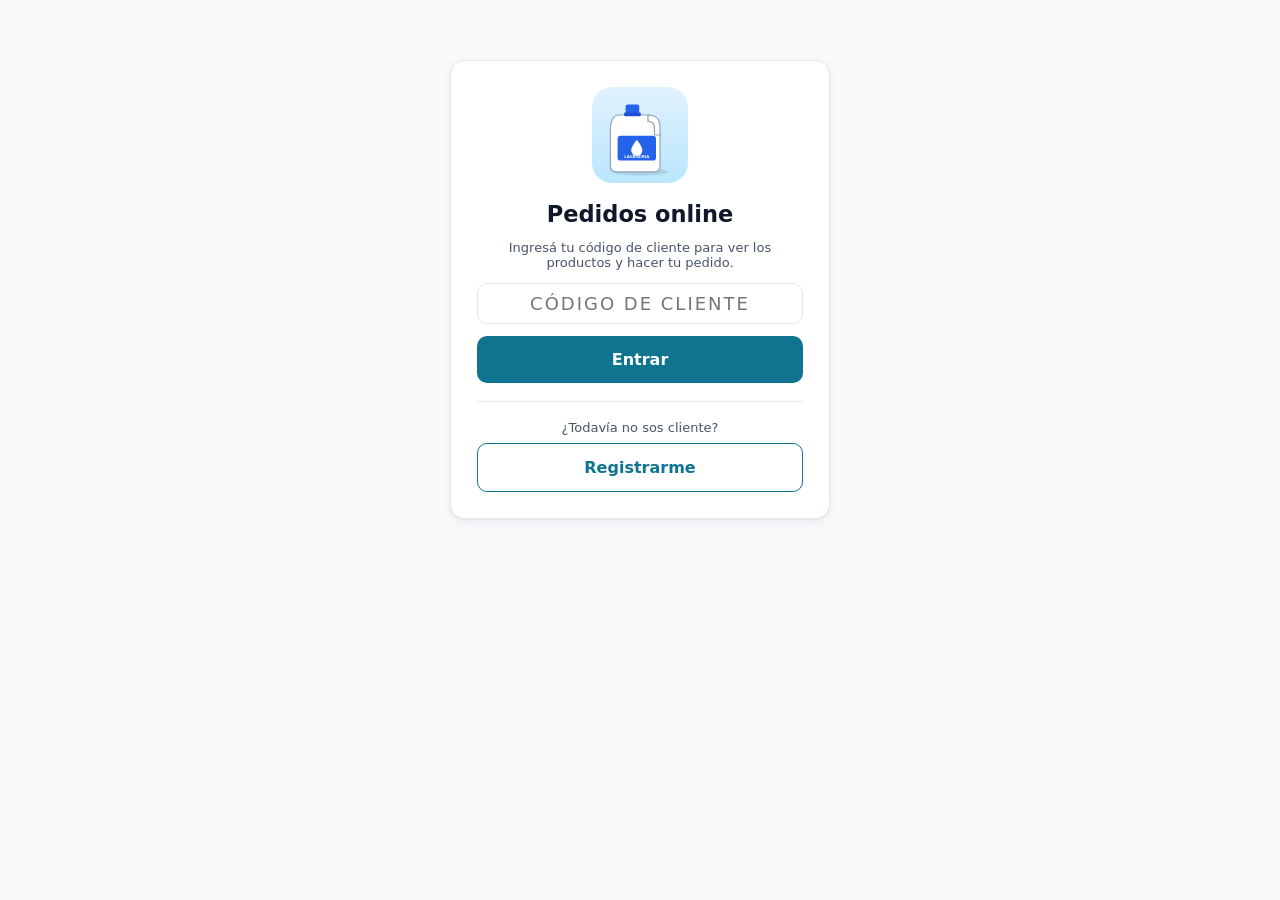
<file: index.html>
<!DOCTYPE html>
<html lang="es">
<head>
<meta charset="utf-8">
<meta name="viewport" content="width=device-width,initial-scale=1,viewport-fit=cover">
<meta name="theme-color" content="#0e7490">
<title>Hacé tu pedido</title>
<link rel="stylesheet" href="estilos.css">
<style>
  header{background:var(--pri);color:#fff;padding:14px 16px 0;position:sticky;top:0;z-index:20}
  header .top{display:flex;justify-content:space-between;align-items:center;gap:10px}
  header h1{font-size:18px;margin:0}
  header .cli{font-size:13px;opacity:.85}
  header .salir{background:rgba(255,255,255,.15);border:0;color:#fff;border-radius:8px;padding:6px 10px;font-size:12px;cursor:pointer}
  .tabs{display:flex;gap:4px;margin-top:10px}
  .tabs button{flex:1;background:none;border:0;color:#cffafe;padding:10px;font-weight:600;border-bottom:3px solid transparent;cursor:pointer}
  .tabs button.on{color:#fff;border-bottom-color:var(--acc)}
  main{max-width:1000px;margin:0 auto;padding:14px 14px 120px}
  .buscar{display:flex;gap:8px;margin-bottom:10px}
  .cats{display:flex;gap:6px;overflow-x:auto;padding-bottom:6px;margin-bottom:10px}
  .cats button{border:1.5px solid var(--borde);background:#fff;border-radius:999px;padding:6px 12px;white-space:nowrap;cursor:pointer;font-size:13px}
  .cats button.on{background:var(--pri);color:#fff;border-color:var(--pri)}
  .grid{display:grid;grid-template-columns:repeat(auto-fill,minmax(165px,1fr));gap:12px}
  .prod{display:flex;flex-direction:column;overflow:hidden}
  .prod img{width:100%;aspect-ratio:1;object-fit:cover;display:block;background:#f1f5f9}
  .prod .info{padding:10px;display:flex;flex-direction:column;gap:4px;flex:1}
  .prod h3{font-size:15px;margin:0}
  .prod .uni{font-size:12px;color:var(--tx2)}
  .prod .precio{font-size:18px;font-weight:800;color:var(--pri-2)}
  .prod .badges{display:flex;gap:4px;flex-wrap:wrap;min-height:22px}
  .prod .acc{margin-top:auto;padding-top:6px}
  .prod .stepper{width:100%}.prod .stepper input{flex:1}
  .prod.en-carrito{outline:2.5px solid var(--pri)}
  .barra{position:fixed;left:0;right:0;bottom:0;padding:12px 14px calc(12px + env(safe-area-inset-bottom));background:#fff;border-top:1px solid var(--borde);box-shadow:0 -6px 20px rgba(0,0,0,.08);z-index:30}
  .barra .btn{max-width:600px;margin:0 auto;display:flex;justify-content:space-between}
  .linea{display:flex;gap:10px;align-items:center;padding:10px 0;border-bottom:1px solid var(--borde)}
  .linea img{width:52px;height:52px;border-radius:10px}
  .linea .n{flex:1;min-width:0}
  .linea .n b{display:block;font-size:14px}
  .total{display:flex;justify-content:space-between;font-size:20px;font-weight:800;margin:14px 0}
  .ped{padding:14px;margin-bottom:10px}
  .ped .cab{display:flex;justify-content:space-between;align-items:center;gap:8px;cursor:pointer}
  .ped table{margin-top:10px}
  .login{max-width:380px;margin:60px auto;padding:26px;text-align:center}
  .login img{width:96px;border-radius:20px;margin-bottom:10px}
  .ok-pedido{text-align:center;padding:10px}
  .ok-pedido .check{width:70px;height:70px;border-radius:50%;background:#dcfce7;color:var(--ok);font-size:40px;display:flex;align-items:center;justify-content:center;margin:0 auto 10px}
  .vacio{text-align:center;color:var(--tx2);padding:40px 10px}
  .datos{max-width:620px;margin:0 auto}
  .datos .grid2{display:grid;grid-template-columns:1fr 1fr;gap:0 12px}
  @media(max-width:520px){.datos .grid2{grid-template-columns:1fr}}
  .datos h4{margin:18px 0 8px;color:var(--pri-2)}
  .aviso{background:#fff7ed;border:1px solid #fed7aa;color:#9a3412;border-radius:12px;padding:12px 14px;margin-bottom:14px;font-size:14px}
  .req::after{content:' *';color:var(--mal)}
  .err-campo{border-color:var(--mal)!important}
  .reg{max-width:620px;margin:20px auto;padding:20px}
</style>
</head>
<body>

<!-- LOGIN -->
<section id="vLogin" class="oculto">
  <div class="login card">
    <img src="img/lavandina.svg" alt="">
    <h2 id="lEmpresa" style="margin:4px 0 6px">Pedidos online</h2>
    <p class="muted">Ingresá tu código de cliente para ver los productos y hacer tu pedido.</p>
    <div class="campo"><input id="codigo" placeholder="Código de cliente" autocomplete="off" style="text-transform:uppercase;text-align:center;font-size:18px;letter-spacing:2px"></div>
    <button class="btn grande" id="bEntrar">Entrar</button>
    <p class="muted" id="lErr" style="color:var(--mal)"></p>
    <hr style="border:0;border-top:1px solid var(--borde);margin:18px 0">
    <p class="muted" style="margin:0 0 8px">¿Todavía no sos cliente?</p>
    <button class="btn sec grande" id="bRegistro">Registrarme</button>
  </div>
</section>

<!-- REGISTRO / PENDIENTE -->
<section id="vRegistro" class="oculto"><div class="reg card" id="regCont"></div></section>

<!-- APP -->
<section id="vApp" class="oculto">
  <header>
    <div class="top">
      <div><h1 id="hEmpresa"></h1><div class="cli" id="hCliente"></div></div>
      <button class="salir" id="bSalir">Salir</button>
    </div>
    <div class="tabs"><button data-tab="cat" class="on">Productos</button><button data-tab="ped">Mis pedidos</button><button data-tab="dat">Mis datos</button></div>
  </header>
  <main>
    <div id="tCat">
      <div class="buscar"><input id="q" placeholder="Buscar producto…" type="search"></div>
      <div class="cats" id="cats"></div>
      <div class="grid" id="grid"></div>
    </div>
    <div id="tPed" class="oculto"><div id="listaPed"></div></div>
    <div id="tDat" class="oculto"><div class="datos card" style="padding:18px" id="misDatos"></div></div>
  </main>
  <div class="barra oculto" id="barra"><button class="btn grande" id="bVerCarrito"><span id="bCant"></span><span id="bTot"></span></button></div>
</section>

<div id="vCarga" class="cargando"><div class="spin"></div>Cargando…</div>
<div id="modal"></div>

<script src="config.js"></script>
<script src="comun.js"></script>
<script>
const S = { codigo:'', data:null, carrito:{}, cat:'Todos', q:'' };
const $ = id => document.getElementById(id);
const LS_COD = 'pl_codigo', LS_CAR = 'pl_carrito';

function ver(v){ ['vLogin','vApp','vCarga','vRegistro'].forEach(x => $(x).classList.toggle('oculto', x!==v)); }

async function entrar(cod){
  ver('vCarga');
  try{
    S.data = await api('catalogo', { codigo: cod });
    S.codigo = cod.toUpperCase(); localStorage.setItem(LS_COD, S.codigo);
    try{ S.carrito = JSON.parse(localStorage.getItem(LS_CAR+'_'+S.codigo)) || {}; }catch(e){ S.carrito = {}; }
    const ids = new Set(S.data.productos.map(p=>p.id)); Object.keys(S.carrito).forEach(k=>{ if(!ids.has(k)) delete S.carrito[k]; });
    $('hEmpresa').textContent = S.data.empresa; $('hCliente').textContent = S.data.cliente.nombre;
    document.title = S.data.empresa + ' · Pedidos';
    ver('vApp'); pintarCats(); pintarGrid(); pintarBarra();
    if(!S.data.cliente.datosCompletos) setTimeout(()=>{ irTab('dat'); U.toast('Completá tus datos para poder hacer pedidos'); },300);
  }catch(e){
    if(/^PENDIENTE/.test(e.message)){ S.codigo=cod.toUpperCase(); localStorage.setItem(LS_COD,S.codigo); return pantallaPendiente(); }
    localStorage.removeItem(LS_COD); ver('vLogin'); $('lErr').textContent = e.message; $('codigo').value = cod;
  }
}

function pintarCats(){
  const cats = ['Todos', ...new Set(S.data.productos.map(p=>p.categoria).filter(Boolean))];
  $('cats').innerHTML = cats.map(c=>`<button class="${c===S.cat?'on':''}" data-c="${U.esc(c)}">${U.esc(c)}</button>`).join('');
}

function pintarGrid(){
  const m = S.data.moneda; const q = S.q.trim().toLowerCase();
  const lista = S.data.productos.filter(p => (S.cat==='Todos'||p.categoria===S.cat) && (!q || (p.nombre+' '+(p.descripcion||'')).toLowerCase().includes(q)));
  if(!lista.length){ $('grid').innerHTML = '<div class="vacio">No hay productos con ese filtro.</div>'; return; }
  $('grid').innerHTML = lista.map(p => {
    const cant = S.carrito[p.id]||0;
    const u = U.precioCatalogo(p, Math.max(cant,1));
    const lista = p.precioLista > u.precio ? `<span class="tachado">${U.dinero(p.precioLista,m)}</span>` : '';
    const badges = p.ofertas.map(o=>`<span class="chip oferta" title="${U.esc(o.titulo)}">🔥 ${U.esc(U.textoOferta(o,m))}</span>`).join('')
      + (p.disponibilidad==='sin' ? '<span class="chip sin">Sin stock · consultar</span>' : p.disponibilidad==='poco' ? '<span class="chip poco">Últimas unidades</span>' : '');
    return `<div class="prod card ${cant?'en-carrito':''}">
      <img src="${U.esc(U.img(p.imagen))}" alt="${U.esc(p.nombre)}" loading="lazy">
      <div class="info">
        <h3>${U.esc(p.nombre)}</h3><div class="uni">${U.esc(p.unidad||'')}</div>
        <div>${lista} <span class="precio">${U.dinero(u.precio,m)}</span></div>
        <div class="badges">${badges}</div>
        <div class="acc">${cant
          ? `<div class="stepper"><button data-menos="${p.id}">−</button><input inputmode="numeric" data-cant="${p.id}" value="${cant}"><button data-mas="${p.id}">+</button></div>`
          : `<button class="btn" style="width:100%" data-mas="${p.id}">Agregar</button>`}</div>
      </div></div>`;
  }).join('');
}

function totalCarrito(){
  let t=0, n=0; const lineas=[];
  S.data.productos.forEach(p=>{ const c=S.carrito[p.id]; if(c>0){ const u=U.precioCatalogo(p,c); t+=u.precio*c; n+=c; lineas.push({p,c,u}); } });
  return {t:U.r2(t), n, lineas};
}

function setCant(id, c){
  c = Math.max(0, Math.min(9999, parseInt(c)||0));
  if(c) S.carrito[id]=c; else delete S.carrito[id];
  localStorage.setItem(LS_CAR+'_'+S.codigo, JSON.stringify(S.carrito));
  pintarBarra();
}

function pintarBarra(){
  const {t,n} = totalCarrito();
  $('barra').classList.toggle('oculto', !n || $('tCat').classList.contains('oculto'));
  $('bCant').textContent = `Ver pedido (${n} ${n===1?'artículo':'artículos'})`;
  $('bTot').textContent = U.dinero(t, S.data.moneda);
}

function abrirCarrito(){
  const m=S.data.moneda; const {t,lineas}=totalCarrito();
  $('modal').innerHTML = `<div class="modal-fondo" data-cerrar="1"><div class="modal">
    <div class="fila" style="justify-content:space-between"><h3 style="flex:0 1 auto">Tu pedido</h3><button class="btn gris peq" style="flex:0 0 auto" data-cerrar="1">Cerrar</button></div>
    ${lineas.map(({p,c,u})=>`<div class="linea"><img src="${U.esc(U.img(p.imagen))}" alt="">
      <div class="n"><b>${U.esc(p.nombre)}</b><span class="muted">${U.dinero(u.precio,m)} × ${c}${u.oferta?' · 🔥 oferta':''}</span></div>
      <div class="stepper" style="flex:0 0 auto"><button data-menos="${p.id}">−</button><input inputmode="numeric" data-cant="${p.id}" value="${c}"><button data-mas="${p.id}">+</button></div></div>`).join('')}
    <div class="total"><span>Total</span><span>${U.dinero(t,m)}</span></div>
    <div class="campo"><label>Notas para el pedido (opcional)</label><textarea id="notas" rows="2" placeholder="Horario de entrega, aclaraciones…"></textarea></div>
    <button class="btn grande" id="bEnviar">Enviar pedido</button>
    <p class="muted" style="text-align:center">Los precios se confirman al recibir el pedido.</p>
  </div></div>`;
  const notas = localStorage.getItem('pl_notas'); if(notas) $('notas').value = notas;
  $('notas').oninput = e => localStorage.setItem('pl_notas', e.target.value);
  $('bEnviar').onclick = enviar;
}

async function enviar(){
  if(!S.data.cliente.datosCompletos){ $('modal').innerHTML=''; irTab('dat'); return U.toast('Antes de enviar, completá tus datos de facturación','error'); }
  const b=$('bEnviar'); b.disabled=true; b.textContent='Enviando…';
  try{
    const lineas = Object.entries(S.carrito).map(([id,cantidad])=>({id,cantidad}));
    const r = await api('crearPedido', { codigo:S.codigo, lineas, notas:$('notas').value });
    S.carrito={}; localStorage.removeItem(LS_CAR+'_'+S.codigo); localStorage.removeItem('pl_notas');
    pintarBarra(); pintarGrid();
    const m=S.data.moneda;
    const txt = `Hola! Te envié el pedido ${r.id} (${S.data.cliente.nombre}) por ${U.dinero(r.total,m)}:\n` + r.lineas.map(l=>`• ${l.cantidad} × ${l.nombre}`).join('\n');
    $('modal').innerHTML = `<div class="modal-fondo"><div class="modal ok-pedido">
      <div class="check">✓</div><h3>¡Pedido enviado!</h3>
      <p>Número de pedido <b>${r.id}</b><br>Total <b>${U.dinero(r.total,m)}</b></p>
      <p class="muted">Te avisamos cuando esté confirmado. Podés seguirlo en “Mis pedidos”.</p>
      ${S.data.whatsapp?`<a class="btn wa grande" style="margin-bottom:8px" target="_blank" href="${U.wa(S.data.whatsapp, txt)}">Avisar por WhatsApp</a>`:''}
      <button class="btn sec grande" data-cerrar="1">Listo</button></div></div>`;
  }catch(e){ U.toast(e.message,'error'); b.disabled=false; b.textContent='Enviar pedido'; }
}

async function pintarPedidos(){
  $('listaPed').innerHTML = '<div class="cargando"><div class="spin"></div></div>';
  try{
    const ps = await api('misPedidos', {codigo:S.codigo}); const m=S.data.moneda; S.pedidos = ps;
    if(!ps.length){ $('listaPed').innerHTML = '<div class="vacio">Todavía no hiciste pedidos.</div>'; return; }
    $('listaPed').innerHTML = ps.map((p,i)=>`<div class="ped card">
      <div class="cab" data-tog="${i}"><div><b>${U.esc(p.ID)}</b><div class="muted">${U.fecha(p.Fecha,true)}</div></div>
      <div style="text-align:right"><span class="chip ${U.esc(p.Estado)}">${U.esc(p.Estado)}</span><div style="font-weight:800;margin-top:4px">${U.dinero(p.Total,m)}</div></div></div>
      <div class="oculto" id="det${i}"><table>${p.Detalle.map(l=>`<tr><td>${l.cantidad} × ${U.esc(l.nombre)}</td><td class="num">${U.dinero(l.subtotal,m)}</td></tr>`).join('')}</table>
      ${p['Notas cliente']?`<p class="muted">Notas: ${U.esc(p['Notas cliente'])}</p>`:''}
      <button class="btn sec peq" style="margin-top:8px" data-repetir="${i}">Repetir este pedido</button></div></div>`).join('');
  }catch(e){ $('listaPed').innerHTML = `<div class="vacio">${U.esc(e.message)}</div>`; }
}

/* ---------- datos del cliente ---------- */
const ETQ = {'Razón social':'Razón social / Nombre y apellido','CUIT/DNI':'CUIT o DNI','Condición IVA':'Condición frente al IVA','Dirección fiscal':'Domicilio fiscal (calle y número)',
  'Localidad':'Localidad','Provincia':'Provincia','CP':'Código postal','Contacto':'Persona de contacto','Teléfono':'Teléfono / WhatsApp','Email':'Email (para enviarte la factura)','Dirección':'Dirección de entrega (si es distinta)'};
function campo(k, v){
  const req = U.OBLIGATORIOS.includes(k) ? 'req' : '';
  if(k==='Condición IVA') return `<div class="campo"><label class="${req}">${ETQ[k]}</label><select data-k="${k}"><option value="">Elegí…</option>${U.CONDICIONES_IVA.map(c=>`<option ${c===v?'selected':''}>${c}</option>`).join('')}</select></div>`;
  const tipo = k==='Email'?'email':(k==='CUIT/DNI'||k==='Teléfono'||k==='CP')?'tel':'text';
  const ph = {'CUIT/DNI':'Sin guiones','Teléfono':'Ej: 381 555 1234','Provincia':'Tucumán'}[k]||'';
  return `<div class="campo"><label class="${req}">${ETQ[k]}</label><input type="${tipo}" data-k="${k}" value="${U.esc(v||'')}" placeholder="${ph}"></div>`;
}
function formDatos(d){
  d = d || {};
  return `<h4 style="margin-top:0">Datos de facturación</h4>
    ${campo('Razón social',d['Razón social'])}
    <div class="grid2">${campo('CUIT/DNI',d['CUIT/DNI'])}${campo('Condición IVA',d['Condición IVA'])}</div>
    ${campo('Dirección fiscal',d['Dirección fiscal'])}
    <div class="grid2">${campo('Localidad',d['Localidad'])}${campo('Provincia',d['Provincia']||'Tucumán')}</div>
    <div class="grid2">${campo('CP',d['CP'])}<div></div></div>
    <h4>Contacto y entrega</h4>
    <div class="grid2">${campo('Contacto',d['Contacto'])}${campo('Teléfono',d['Teléfono'])}</div>
    ${campo('Email',d['Email'])}
    ${campo('Dirección',d['Dirección'])}
    <p class="muted"><span style="color:var(--mal)">*</span> obligatorios</p>`;
}
function leerForm(cont){
  const d={}; let ok=true; cont.querySelectorAll('[data-k]').forEach(el=>{ d[el.dataset.k]=el.value.trim(); el.classList.remove('err-campo'); });
  U.OBLIGATORIOS.forEach(k=>{ if(!d[k]){ ok=false; cont.querySelector(`[data-k="${k}"]`).classList.add('err-campo'); } });
  if(!ok){ U.toast('Completá los campos marcados','error'); return null; }
  if(!U.docValido(d['CUIT/DNI'])){ cont.querySelector('[data-k="CUIT/DNI"]').classList.add('err-campo'); U.toast('El CUIT/DNI no es válido','error'); return null; }
  if(d.Email && !/^[^@\s]+@[^@\s]+\.[^@\s]+$/.test(d.Email)){ cont.querySelector('[data-k="Email"]').classList.add('err-campo'); U.toast('El email no es válido','error'); return null; }
  return d;
}
async function pintarMisDatos(){
  const c=$('misDatos'); c.innerHTML='<div class="cargando"><div class="spin"></div></div>';
  try{
    const r = await api('misDatos',{codigo:S.codigo});
    c.innerHTML = (r.completos?'':'<div class="aviso">📋 Para poder hacer pedidos y facturarte, completá tus datos.</div>')
      + formDatos(r.datos) + `<button class="btn grande" id="bGuardarDatos">Guardar mis datos</button>
      <p class="muted" style="text-align:center">Tu código de cliente: <b>${U.esc(r.codigo)}</b></p>`;
    $('bGuardarDatos').onclick = async()=>{
      const d=leerForm(c); if(!d) return; const b=$('bGuardarDatos'); b.disabled=true; b.textContent='Guardando…';
      try{ const r2=await api('guardarMisDatos',{codigo:S.codigo,datos:d}); U.toast('¡Datos guardados!');
        if(S.data){ S.data.cliente.datosCompletos=r2.completos; if(r2.completos) irTab('cat'); } }catch(e){ U.toast(e.message,'error'); }
      b.disabled=false; b.textContent='Guardar mis datos';
    };
  }catch(e){ c.innerHTML=`<div class="vacio">${U.esc(e.message)}</div>`; }
}
function irTab(t){ document.querySelectorAll('.tabs button').forEach(b=>b.classList.toggle('on',b.dataset.tab===t));
  $('tCat').classList.toggle('oculto',t!=='cat'); $('tPed').classList.toggle('oculto',t!=='ped'); $('tDat').classList.toggle('oculto',t!=='dat');
  $('barra').classList.toggle('oculto', t!=='cat' || !totalCarrito().n);
  if(t==='ped') pintarPedidos(); if(t==='dat') pintarMisDatos(); window.scrollTo(0,0); }
function pantallaRegistro(){
  ver('vRegistro');
  $('regCont').innerHTML = `<h2 style="margin-top:0">Alta de cliente</h2><p class="muted">Completá tus datos. Cuando aprobemos tu alta vas a poder hacer pedidos desde esta app.</p>
    ${formDatos({})}<button class="btn grande" id="bRegistrar">Enviar mis datos</button>
    <button class="btn gris grande" style="margin-top:8px" id="bVolver">Ya tengo código</button>`;
  $('bVolver').onclick = ()=> ver('vLogin');
  $('bRegistrar').onclick = async()=>{
    const d=leerForm($('regCont')); if(!d) return; const b=$('bRegistrar'); b.disabled=true; b.textContent='Enviando…';
    try{ const r=await api('registrarCliente',{datos:d}); S.codigo=r.codigo; localStorage.setItem(LS_COD,r.codigo); pantallaPendiente(true); }
    catch(e){ U.toast(e.message,'error'); b.disabled=false; b.textContent='Enviar mis datos'; }
  };
}
async function pantallaPendiente(recien){
  ver('vRegistro'); let wa='';
  try{ const i=await api('info'); if(i.whatsapp) wa=U.wa(i.whatsapp,`Hola! Me registré como cliente en la app de pedidos. Mi código es ${S.codigo}.`); }catch(e){}
  $('regCont').innerHTML = `<div class="ok-pedido"><div class="check">${recien?'✓':'⏳'}</div>
    <h3>${recien?'¡Recibimos tus datos!':'Tu alta está pendiente'}</h3>
    <p>Tu código de cliente es<br><b style="font-size:26px;letter-spacing:3px">${U.esc(S.codigo)}</b></p>
    <p class="muted">Guardalo. Cuando aprobemos tu alta, entrás con este código y ya podés hacer pedidos.</p>
    ${wa?`<a class="btn wa grande" style="margin-bottom:8px" target="_blank" href="${wa}">Avisar por WhatsApp</a>`:''}
    <button class="btn grande" id="bReintentar" style="margin-bottom:8px">Ya me aprobaron, entrar</button>
    <button class="btn gris grande" id="bEditarPend">Revisar mis datos</button></div>`;
  $('bReintentar').onclick = ()=> entrar(S.codigo);
  $('bEditarPend').onclick = async()=>{
    $('regCont').innerHTML='<div id="misDatos"></div><button class="btn gris grande" style="margin-top:8px" id="bVolverPend">Volver</button>';
    $('bVolverPend').onclick=()=>pantallaPendiente(); pintarMisDatos();
  };
}

/* ---------- eventos ---------- */
document.addEventListener('click', e=>{
  const t=e.target.closest('[data-mas],[data-menos],[data-c],[data-tab],[data-cerrar],[data-tog],[data-repetir]'); if(!t) return;
  if(t.dataset.mas){ setCant(t.dataset.mas,(S.carrito[t.dataset.mas]||0)+1); refrescar(); }
  else if(t.dataset.menos){ setCant(t.dataset.menos,(S.carrito[t.dataset.menos]||0)-1); refrescar(); }
  else if(t.dataset.c){ S.cat=t.dataset.c; pintarCats(); pintarGrid(); }
  else if(t.dataset.tab){ irTab(t.dataset.tab); }
  else if(t.dataset.cerrar && e.target===t){ $('modal').innerHTML=''; pintarGrid(); }
  else if(t.dataset.tog){ $('det'+t.dataset.tog).classList.toggle('oculto'); }
  else if(t.dataset.repetir){ const p=S.pedidos[t.dataset.repetir]; const ids=new Set(S.data.productos.map(x=>x.id));
    p.Detalle.forEach(l=>{ if(ids.has(l.id)) S.carrito[l.id]=(S.carrito[l.id]||0)+l.cantidad; }); setCant('_',0);
    irTab('cat'); pintarGrid(); U.toast('Productos agregados al pedido'); }
});
document.addEventListener('change', e=>{ if(e.target.dataset.cant){ setCant(e.target.dataset.cant, e.target.value); refrescar(); } });
function refrescar(){ if($('modal').innerHTML){ if(totalCarrito().n) abrirCarrito(); else $('modal').innerHTML=''; } pintarGrid(); }
$('q').oninput = e => { S.q=e.target.value; pintarGrid(); };
$('bVerCarrito').onclick = abrirCarrito;
$('bRegistro').onclick = pantallaRegistro;
$('bEntrar').onclick = () => { const c=$('codigo').value.trim(); if(c) entrar(c); };
$('codigo').onkeydown = e => { if(e.key==='Enter') $('bEntrar').click(); };
$('bSalir').onclick = () => { localStorage.removeItem(LS_COD); location.href = location.pathname + (DEMO && new URLSearchParams(location.search).get('demo')?'?demo=1':''); };

/* ---------- inicio ---------- */
(async()=>{
  const p = new URLSearchParams(location.search);
  const cod = p.get('c') || localStorage.getItem(LS_COD);
  if(p.get('registro')==='1' && !p.get('c')) pantallaRegistro();
  else if(cod) entrar(cod);
  else { ver('vLogin'); try{ const i=await api('info'); $('lEmpresa').textContent=i.empresa; }catch(e){} }
})();
</script>
</body>
</html>
</file>
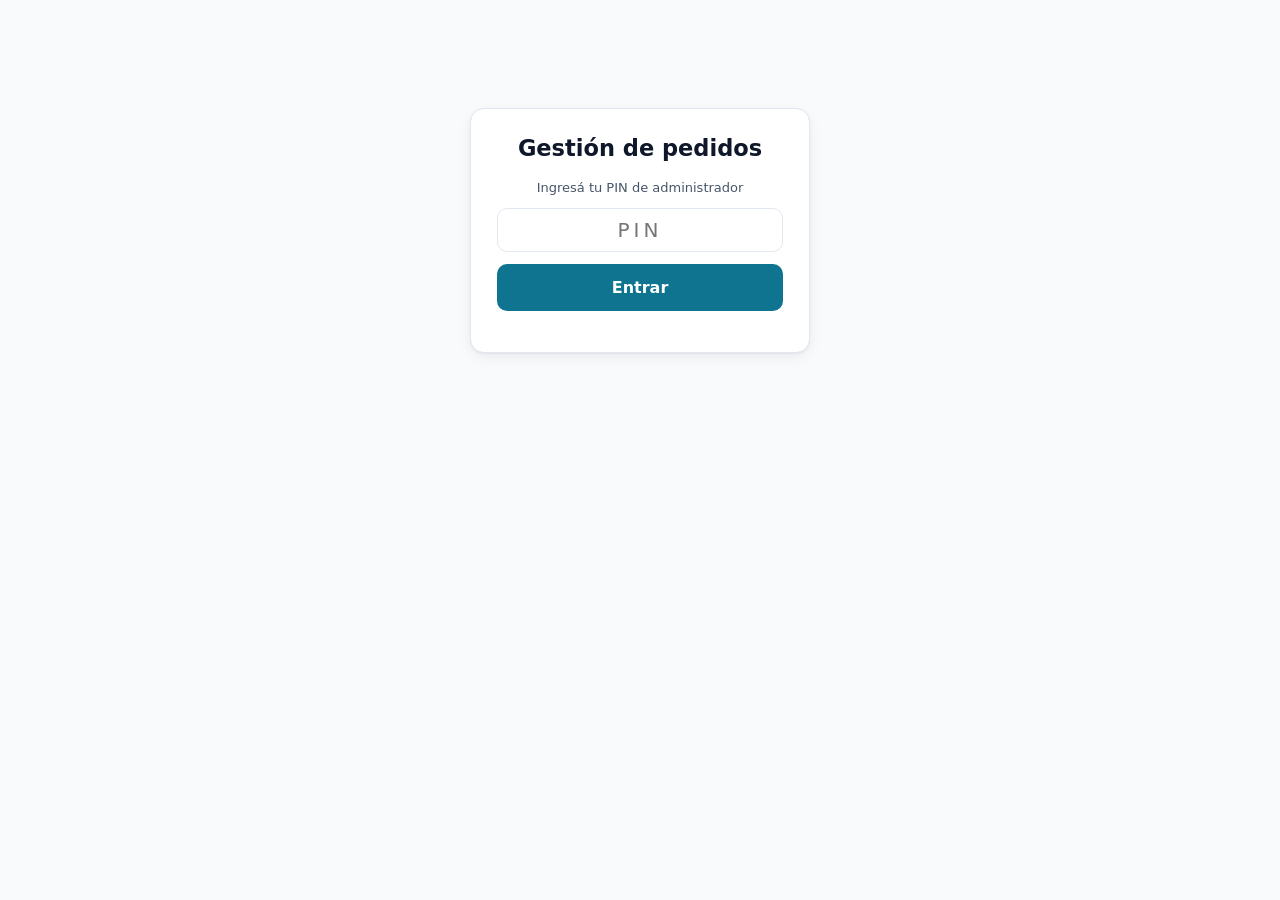
<file: admin.html>
<!DOCTYPE html>
<html lang="es">
<head>
<meta charset="utf-8">
<meta name="viewport" content="width=device-width,initial-scale=1">
<meta name="theme-color" content="#155e75">
<title>Gestión · Pedidos limpieza</title>
<link rel="stylesheet" href="estilos.css">
<style>
  body{display:flex;min-height:100vh;flex-direction:column}
  .app{display:flex;flex:1;min-height:0}
  nav{width:220px;background:#0f172a;color:#cbd5e1;padding:16px 10px;flex-shrink:0;display:flex;flex-direction:column;gap:2px}
  nav .marca{color:#fff;font-weight:800;font-size:16px;padding:4px 10px 16px}
  nav button{background:none;border:0;color:inherit;text-align:left;padding:10px 12px;border-radius:9px;cursor:pointer;display:flex;justify-content:space-between;align-items:center;font-weight:500}
  nav button:hover{background:#1e293b}
  nav button.on{background:var(--pri);color:#fff}
  nav .badge{background:var(--acc);color:#111;border-radius:999px;font-size:11px;padding:1px 7px;font-weight:800}
  nav .pie{margin-top:auto;font-size:12px;padding:10px;color:#64748b}
  main{flex:1;padding:22px;overflow:auto;min-width:0}
  main h2{margin:0 0 14px;font-size:22px}
  .barra-sup{display:flex;gap:8px;flex-wrap:wrap;align-items:center;margin-bottom:14px}
  .barra-sup .esp{flex:1}
  .kpis{display:grid;grid-template-columns:repeat(auto-fit,minmax(150px,1fr));gap:10px;margin-bottom:16px}
  .kpi{padding:14px}.kpi b{display:block;font-size:24px}.kpi span{font-size:12px;color:var(--tx2)}
  .tabla{overflow:auto}
  .tabla td input,.tabla td select{padding:6px 8px;border-radius:8px;min-width:70px}
  .mini{width:40px;height:40px;border-radius:8px;object-fit:cover;background:#f1f5f9}
  .pedido{padding:14px;margin-bottom:10px}
  .pedido .cab{display:flex;gap:10px;align-items:center;flex-wrap:wrap}
  .pedido .cab .q{flex:1;min-width:160px}
  .pedido .det{margin-top:10px;display:none}
  .pedido.abierto .det{display:block}
  .filtros{display:flex;gap:6px;flex-wrap:wrap}
  .filtros button{border:1.5px solid var(--borde);background:#fff;border-radius:999px;padding:5px 11px;cursor:pointer;font-size:13px}
  .filtros button.on{background:var(--tx);color:#fff;border-color:var(--tx)}
  .stock-bajo td{background:#fff7ed}.stock-cero td{background:#fef2f2}
  .presu{display:grid;grid-template-columns:1fr 360px;gap:16px;align-items:start}
  .pgrid{display:grid;grid-template-columns:repeat(auto-fill,minmax(130px,1fr));gap:10px}
  .pp{padding:8px;text-align:center;cursor:pointer;user-select:none;position:relative}
  .pp img{width:100%;aspect-ratio:1;border-radius:10px}
  .pp b{display:block;font-size:13px;margin-top:4px}
  .pp .q{position:absolute;top:6px;right:6px;background:var(--pri);color:#fff;border-radius:999px;min-width:26px;height:26px;display:flex;align-items:center;justify-content:center;font-weight:800;font-size:13px}
  .pp.sel{outline:2.5px solid var(--pri)}
  .resumen{padding:16px;position:sticky;top:10px}
  .resumen .l{display:flex;gap:6px;align-items:center;padding:6px 0;border-bottom:1px solid var(--borde);font-size:14px}
  .resumen .l span{flex:1}
  .resumen .l input{width:58px;padding:4px 6px;text-align:center}
  .tot{display:flex;justify-content:space-between;font-weight:800;font-size:20px;margin:10px 0}
  .login{max-width:340px;margin:12vh auto;padding:26px;text-align:center}
  .menu-movil{display:none}
  .foto-box{display:flex;gap:14px;align-items:center;margin-bottom:14px}
  .foto-box img{width:120px;height:120px;border-radius:14px;object-fit:cover;background:#f1f5f9;border:1px solid var(--borde)}
  .foto-box .bts{display:flex;flex-direction:column;gap:8px;flex:1}
  .foto-box input[type=file]{display:none}
  .cam{position:relative;display:inline-block}
  .cam .mini{display:block}
  .cam span{position:absolute;right:-6px;bottom:-6px;background:#fff;border-radius:50%;width:22px;height:22px;font-size:12px;display:flex;align-items:center;justify-content:center;box-shadow:var(--sombra)}
  .subiendo{opacity:.5}
  .grid2{display:grid;grid-template-columns:1fr 1fr;gap:10px}
  @media(max-width:860px){
    nav{position:fixed;inset:0 auto 0 0;z-index:40;transform:translateX(-100%);transition:.2s}
    nav.abierto{transform:none;box-shadow:0 0 0 100vmax rgba(0,0,0,.4)}
    .menu-movil{display:flex;background:#0f172a;color:#fff;padding:10px 14px;align-items:center;gap:10px}
    .menu-movil button{background:none;border:0;color:#fff;font-size:22px}
    main{padding:14px}
    .presu{grid-template-columns:1fr}
  }
  /* impresión de presupuesto */
  #impresion{display:none}
  @media print{
    body>*:not(#impresion){display:none!important}
    #impresion{display:block;padding:10mm;font-size:12pt;color:#000}
    #impresion table th{background:#eee!important;-webkit-print-color-adjust:exact;print-color-adjust:exact}
  }
  #impresion .cabp{display:flex;justify-content:space-between;border-bottom:3px solid var(--pri);padding-bottom:8px;margin-bottom:14px}
  #impresion h1{margin:0;color:var(--pri);font-size:22pt}
</style>
</head>
<body>

<section id="vLogin" class="oculto">
  <div class="login card">
    <h2 style="margin-top:0">Gestión de pedidos</h2>
    <p class="muted">Ingresá tu PIN de administrador</p>
    <div class="campo"><input id="pin" type="password" inputmode="numeric" placeholder="PIN" style="text-align:center;font-size:20px;letter-spacing:4px"></div>
    <button class="btn grande" id="bLogin">Entrar</button>
    <p id="lErr" style="color:var(--mal)"></p>
    <p class="muted" id="pistaDemo"></p>
  </div>
</section>

<div id="vApp" class="oculto" style="display:flex;flex-direction:column;flex:1">
  <div class="menu-movil"><button id="bMenu">☰</button><b id="mTitulo">Gestión</b></div>
  <div class="app">
    <nav id="nav">
      <div class="marca" id="nEmpresa">Gestión</div>
      <button data-sec="pedidos" class="on">📥 Pedidos <span class="badge" id="nNuevos"></span></button>
      <button data-sec="stock">📦 Stock <span class="badge" id="nBajos"></span></button>
      <button data-sec="productos">🏷️ Productos y tarifas</button>
      <button data-sec="ofertas">🔥 Ofertas</button>
      <button data-sec="clientes">👥 Clientes <span class="badge" id="nPend"></span></button>
      <button data-sec="presupuestos">🧾 Presupuestos</button>
      <button data-sec="ajustes">⚙️ Ajustes</button>
      <div class="pie"><a href="#" id="bRefrescar" style="color:#94a3b8">↻ Actualizar datos</a><br><a href="#" id="bSalir" style="color:#94a3b8">Salir</a></div>
    </nav>
    <main id="main"></main>
  </div>
</div>

<div id="vCarga" class="cargando"><div class="spin"></div>Cargando…</div>
<div id="modal"></div>
<div id="impresion"></div>

<script src="config.js"></script>
<script src="comun.js"></script>
<script>
const $ = id => document.getElementById(id);
const S = { pin: sessionStorage.getItem('pl_pin') || '', d: null, sec: 'pedidos', filtro: 'Activos', presu: { lineas: {}, cliente: '', tarifa: 'General', extra: 0, notas: '' } };
const M = () => S.d.config.Moneda || '$';
const din = n => U.dinero(n, M());
function ver(v){ ['vLogin','vApp','vCarga'].forEach(x=>$(x).classList.toggle('oculto',x!==v)); }

async function A(accion, datos){ return api(accion, Object.assign({pin:S.pin}, datos||{})); }

async function cargar(silencioso){
  if(!silencioso) ver('vCarga');
  try{
    S.d = await A('todo');
    sessionStorage.setItem('pl_pin', S.pin);
    $('nEmpresa').textContent = S.d.config.Empresa || 'Gestión';
    ver('vApp'); badges(); pintar();
  }catch(e){
    if(/PIN/.test(e.message)){ sessionStorage.removeItem('pl_pin'); ver('vLogin'); $('lErr').textContent=e.message; }
    else { U.toast(e.message,'error'); if(!S.d) { ver('vLogin'); $('lErr').textContent=e.message; } }
  }
}
function badges(){
  const n = S.d.pedidos.filter(p=>p.Estado==='Nuevo').length;
  const b = S.d.productos.filter(p=>U.si(p.Activo) && Number(p.Stock)<=Number(p['Stock mínimo'])).length;
  $('nNuevos').textContent = n||''; $('nNuevos').classList.toggle('oculto',!n);
  $('nBajos').textContent = b||''; $('nBajos').classList.toggle('oculto',!b);
  const pe = S.d.clientes.filter(c=>String(c.Activo).toUpperCase()==='PENDIENTE').length;
  $('nPend').textContent = pe||''; $('nPend').classList.toggle('oculto',!pe);
}
async function hacer(accion, datos, msg){
  try{ const r = await A(accion, datos); if(msg) U.toast(msg); await cargar(true); return r; }
  catch(e){ U.toast(e.message,'error'); throw e; }
}
function prod(id){ return S.d.productos.find(p=>p.ID===id) || {}; }
function cerrarModal(){ $('modal').innerHTML=''; }
function modal(html){ $('modal').innerHTML = `<div class="modal-fondo" id="mf"><div class="modal">${html}</div></div>`; $('mf').onclick=e=>{ if(e.target.id==='mf') cerrarModal(); }; }

function pintar(){
  document.querySelectorAll('nav [data-sec]').forEach(b=>b.classList.toggle('on',b.dataset.sec===S.sec));
  $('mTitulo').textContent = document.querySelector(`nav [data-sec=${S.sec}]`).textContent.replace(/\d+$/,'').trim();
  ({pedidos:vPedidos, stock:vStock, productos:vProductos, ofertas:vOfertas, clientes:vClientes, presupuestos:vPresupuestos, ajustes:vAjustes})[S.sec]();
}

/* ====================== PEDIDOS ====================== */
function vPedidos(){
  const ps = S.d.pedidos; const hoy = new Date().toISOString().slice(0,10);
  const activos = ps.filter(p=>!['Entregado','Cancelado'].includes(p.Estado));
  const mes = new Date().toISOString().slice(0,7);
  const ventasMes = ps.filter(p=>String(p.Fecha).slice(0,7)===mes && p.Estado!=='Cancelado').reduce((s,p)=>s+Number(p.Total),0);
  const filtros = ['Activos', ...S.d.estados, 'Todos'];
  const lista = ps.filter(p => S.filtro==='Todos' || (S.filtro==='Activos' ? !['Entregado','Cancelado'].includes(p.Estado) : p.Estado===S.filtro));
  $('main').innerHTML = `<h2>Pedidos</h2>
  <div class="kpis">
    <div class="kpi card"><b>${ps.filter(p=>p.Estado==='Nuevo').length}</b><span>Nuevos sin confirmar</span></div>
    <div class="kpi card"><b>${activos.length}</b><span>En curso</span></div>
    <div class="kpi card"><b>${ps.filter(p=>String(p.Fecha).slice(0,10)===hoy).length}</b><span>Recibidos hoy</span></div>
    <div class="kpi card"><b>${din(ventasMes)}</b><span>Vendido este mes</span></div>
  </div>
  <div class="barra-sup"><div class="filtros">${filtros.map(f=>`<button class="${f===S.filtro?'on':''}" data-filtro="${f}">${f}</button>`).join('')}</div><span class="esp"></span><button class="btn sec peq" data-exppd>⬇ Exportar para facturar (CSV)</button></div>
  ${lista.length ? lista.map(pedidoHTML).join('') : '<div class="card cargando">No hay pedidos en esta vista.</div>'}`;
}
function pedidoHTML(p){
  const cli = S.d.clientes.find(c=>c.ID===p['Cliente ID'])||{};
  const txt = `Hola ${cli.Contacto||p.Cliente}! Tu pedido ${p.ID} está *${p.Estado}*.\n` + p.Detalle.map(l=>`• ${l.cantidad} × ${l.nombre}`).join('\n') + `\nTotal: ${din(p.Total)}`;
  return `<div class="pedido card" id="p_${p.ID}">
    <div class="cab">
      <div class="q" style="cursor:pointer" data-abrir="${p.ID}"><b>${U.esc(p.ID)}</b> · ${U.esc(p.Cliente)}<div class="muted">${U.fecha(p.Fecha,true)} · ${p.Detalle.length} productos</div></div>
      <b style="font-size:17px">${din(p.Total)}</b>
      <select data-estado="${p.ID}" style="width:auto">${S.d.estados.map(e=>`<option ${e===p.Estado?'selected':''}>${e}</option>`).join('')}</select>
      <span class="chip ${p.Estado}">${p.Estado}</span>
    </div>
    <div class="det">
      <div class="tabla"><table><tr><th>Producto</th><th class="num">Cant.</th><th class="num">Precio</th><th class="num">Subtotal</th><th>Stock</th></tr>
      ${p.Detalle.map(l=>{ const s=Number(prod(l.id).Stock); return `<tr><td>${U.esc(l.nombre)} ${l.oferta?'<span class="chip oferta">oferta</span>':''}</td><td class="num">${l.cantidad}</td><td class="num">${din(l.precio)}</td><td class="num">${din(l.subtotal)}</td><td>${p['Stock descontado']==='SI'?'<span class="muted">descontado</span>':(s<l.cantidad?`<span class="chip sin">hay ${s}</span>`:`<span class="muted">hay ${s}</span>`)}</td></tr>`; }).join('')}
      <tr><td colspan="3"><b>Total</b></td><td class="num"><b>${din(p.Total)}</b></td><td></td></tr></table></div>
      ${p['Notas cliente']?`<p><b>Notas del cliente:</b> ${U.esc(p['Notas cliente'])}</p>`:''}
      <p class="muted" style="margin:6px 0">${cli['CUIT/DNI']?`Facturar a: <b>${U.esc(cli['Razón social']||cli.Nombre)}</b> · ${U.esc(cli['CUIT/DNI'])} · ${U.esc(cli['Condición IVA']||'')} · ${U.esc(cli['Dirección fiscal']||'')}${cli.Localidad?', '+U.esc(cli.Localidad):''}`:'⚠️ Cliente sin datos de facturación'}</p>
      <div class="campo" style="margin-top:10px"><label>Notas internas</label><input data-notas="${p.ID}" value="${U.esc(p['Notas internas']||'')}" placeholder="Solo las ves vos"></div>
      <div class="fila" style="justify-content:flex-start;gap:8px">
        ${p.Estado==='Nuevo'?`<button class="btn peq" style="flex:0 0 auto" data-confirmar="${p.ID}">✓ Confirmar (descuenta stock)</button>`:''}
        ${cli['Teléfono']?`<a class="btn wa peq" style="flex:0 0 auto" target="_blank" href="${U.wa(cli['Teléfono'],txt)}">WhatsApp al cliente</a>`:''}
        <button class="btn gris peq" style="flex:0 0 auto" data-imprimir-ped="${p.ID}">Imprimir remito</button>
      </div>
    </div></div>`;
}

/* ====================== STOCK ====================== */
function vStock(){
  const ps = S.d.productos;
  const valor = ps.reduce((s,p)=>s+Number(p.Stock)*Number(p.Precio),0);
  $('main').innerHTML = `<h2>Stock</h2>
  <div class="kpis">
    <div class="kpi card"><b>${ps.filter(p=>Number(p.Stock)<=0).length}</b><span>Sin stock</span></div>
    <div class="kpi card"><b>${ps.filter(p=>Number(p.Stock)>0&&Number(p.Stock)<=Number(p['Stock mínimo'])).length}</b><span>Por debajo del mínimo</span></div>
    <div class="kpi card"><b>${din(valor)}</b><span>Valor del stock (a precio lista)</span></div>
    <div class="kpi card"><b>${S.d.pedidos.filter(p=>p.Estado==='Nuevo').reduce((s,p)=>s+p.Detalle.length,0)}</b><span>Líneas en pedidos sin confirmar</span></div>
  </div>
  <div class="card tabla"><table><tr><th></th><th>Producto</th><th class="num">Stock</th><th class="num">Mínimo</th><th class="num">Reservado*</th><th></th></tr>
  ${ps.map(p=>{ const s=Number(p.Stock), mn=Number(p['Stock mínimo']);
    const res = S.d.pedidos.filter(x=>x.Estado==='Nuevo').reduce((a,x)=>a+x.Detalle.filter(l=>l.id===p.ID).reduce((b,l)=>b+l.cantidad,0),0);
    return `<tr class="${s<=0?'stock-cero':s<=mn?'stock-bajo':''}"><td><img class="mini" src="${U.esc(U.img(p.Imagen))}"></td><td><b>${U.esc(p.Producto)}</b><div class="muted">${U.esc(p.Unidad)}</div></td>
    <td class="num"><b style="font-size:17px">${s}</b></td><td class="num">${mn}</td><td class="num">${res||''}</td>
    <td style="white-space:nowrap"><button class="btn peq" data-mov="${p.ID}" data-tipo="Entrada">+ Entrada</button> <button class="btn gris peq" data-mov="${p.ID}" data-tipo="Salida">− Salida</button> <button class="btn sec peq" data-mov="${p.ID}" data-tipo="Recuento">Recuento</button></td></tr>`; }).join('')}
  </table></div>
  <p class="muted">* Reservado = unidades en pedidos “Nuevo” todavía no confirmados. El stock se descuenta al pasar un pedido a Confirmado y se devuelve si lo cancelás.</p>
  <h3>Últimos movimientos</h3>
  <div class="card tabla"><table><tr><th>Fecha</th><th>Producto</th><th>Tipo</th><th class="num">Cant.</th><th class="num">Queda</th><th>Motivo</th></tr>
  ${S.d.movimientos.slice(0,60).map(m=>`<tr><td>${U.fecha(m.Fecha,true)}</td><td>${U.esc(m.Producto)}</td><td>${U.esc(m.Tipo)}</td><td class="num" style="color:${m.Cantidad<0?'var(--mal)':'var(--ok)'}">${m.Cantidad>0?'+':''}${m.Cantidad}</td><td class="num">${m['Stock resultante']}</td><td class="muted">${U.esc(m.Motivo)}</td></tr>`).join('') || '<tr><td colspan="6" class="muted">Sin movimientos todavía</td></tr>'}
  </table></div>`;
}
function modalMov(id, tipo){
  const p = prod(id);
  modal(`<h3>${tipo} · ${U.esc(p.Producto)}</h3><p class="muted">Stock actual: <b>${p.Stock}</b></p>
  <div class="campo"><label>${tipo==='Recuento'?'Cantidad contada (queda así)':'Cantidad'}</label><input id="mCant" type="number" min="0" inputmode="numeric" autofocus></div>
  <div class="campo"><label>Motivo</label><input id="mMot" placeholder="${tipo==='Entrada'?'Compra a proveedor, remito nº…':tipo==='Salida'?'Rotura, uso interno…':'Inventario'}"></div>
  <div class="fila"><button class="btn gris" onclick="cerrarModal()">Cancelar</button><button class="btn" id="mOk">Guardar</button></div>`);
  $('mCant').focus();
  $('mOk').onclick = async()=>{ let c=Number($('mCant').value); if(isNaN(c)||$('mCant').value==='') return U.toast('Poné una cantidad','error');
    if(tipo==='Salida') c=-Math.abs(c); $('mOk').disabled=true;
    try{ await hacer('ajustarStock',{id, cantidad:c, tipo, motivo:$('mMot').value},'Stock actualizado'); cerrarModal(); }catch(e){ $('mOk').disabled=false; } };
}

/* ====================== PRODUCTOS Y TARIFAS ====================== */
function vProductos(){
  const ts = S.d.tarifas;
  $('main').innerHTML = `<h2>Productos y tarifas</h2>
  <div class="barra-sup"><span class="muted">Tocá un producto para editarlo, o 📷 para cambiar su foto. Los productos nuevos y activos aparecen al instante en la app de clientes.</span><span class="esp"></span><button class="btn" data-editprod="">+ Nuevo producto</button></div>
  <div class="card tabla"><table><tr><th></th><th>Producto</th><th>Categoría</th><th class="num">Precio lista</th>${ts.map(t=>`<th class="num">${U.esc(t.Tarifa)}<br><span style="text-transform:none">−${t['Descuento %']}%</span></th>`).join('')}<th>Activo</th></tr>
  ${S.d.productos.map(p=>`<tr style="cursor:pointer" data-editprod="${p.ID}"><td><span class="cam" data-fotoprod="${p.ID}" title="Cambiar foto"><img class="mini" src="${U.esc(U.img(p.Imagen))}"><span>📷</span></span></td><td><b>${U.esc(p.Producto)}</b><div class="muted">${U.esc(p.ID)} · ${U.esc(p.Unidad)}</div></td><td>${U.esc(p['Categoría'])}</td>
  <td class="num"><b>${din(p.Precio)}</b></td>${ts.map(t=>`<td class="num">${din(U.r2(p.Precio*(1-t['Descuento %']/100)))}</td>`).join('')}<td>${U.si(p.Activo)?'✅':'—'}</td></tr>`).join('')}
  </table></div>
  <div class="barra-sup" style="margin-top:22px"><h3 style="margin:0">Tarifas</h3><span class="esp"></span><button class="btn sec peq" data-subir>% Subir/bajar precios</button><button class="btn peq" data-edittarifa="">+ Nueva tarifa</button></div>
  <p class="muted" style="margin-top:-6px">Cada cliente tiene una tarifa. La tarifa aplica un % de descuento sobre el precio de lista.</p>
  <div class="card tabla"><table><tr><th>Tarifa</th><th class="num">Descuento</th><th>Notas</th><th class="num">Clientes</th><th></th></tr>
  ${ts.map(t=>`<tr><td><b>${U.esc(t.Tarifa)}</b></td><td class="num">${t['Descuento %']}%</td><td class="muted">${U.esc(t.Notas||'')}</td><td class="num">${S.d.clientes.filter(c=>c.Tarifa===t.Tarifa).length}</td><td style="text-align:right"><button class="btn gris peq" data-edittarifa="${U.esc(t.Tarifa)}">Editar</button></td></tr>`).join('')}
  </table></div>`;
}
function modalProd(id){
  const p = id ? prod(id) : { Activo:'SI', Stock:0, 'Stock mínimo':0, Imagen:'' };
  const cats = [...new Set(S.d.productos.map(x=>x['Categoría']).filter(Boolean))];
  modal(`<h3>${id?'Editar':'Nuevo'} producto</h3>
  ${fotoHTML(p.Imagen)}
  <div class="campo"><label>Nombre</label><input id="fNom" value="${U.esc(p.Producto||'')}"></div>
  <div class="campo"><label>Unidad / presentación</label><input id="fUni" value="${U.esc(p.Unidad||'')}" placeholder="Bidón 5 L, Unidad, Pack x10…"></div>
  <div class="campo"><label>Descripción</label><input id="fDesc" value="${U.esc(p['Descripción']||'')}"></div>
  <div class="grid2"><div class="campo"><label>Categoría</label><input id="fCat" list="lcats" value="${U.esc(p['Categoría']||'')}"><datalist id="lcats">${cats.map(c=>`<option>${U.esc(c)}</option>`).join('')}</datalist></div>
  <div class="campo"><label>Precio de lista</label><input id="fPre" type="number" step="0.01" value="${p.Precio??''}"></div>
  ${id?'':`<div class="campo"><label>Stock inicial</label><input id="fSto" type="number" value="0"></div>`}
  <div class="campo"><label>Stock mínimo (alerta)</label><input id="fMin" type="number" value="${p['Stock mínimo']??0}"></div></div>
  <details style="margin-bottom:12px"><summary class="muted" style="cursor:pointer">Enlace de la imagen (avanzado)</summary><input id="fImg" value="${U.esc(p.Imagen||'')}" placeholder="https://…/foto.jpg" style="margin-top:6px"></details>
  <div class="campo"><label><input type="checkbox" id="fAct" style="width:auto" ${U.si(p.Activo)?'checked':''}> Visible para los clientes</label></div>
  <div class="fila"><button class="btn gris" onclick="cerrarModal()">Cancelar</button><button class="btn" id="fOk">Guardar</button></div>`);
  $('fImg').oninput = e => $('fImgPrev').src = U.img(e.target.value);
  activarFoto($('fNom').value||'producto', url => { $('fImg').value = url; });
  $('fOk').onclick = async()=>{
    if(!$('fNom').value.trim()) return U.toast('Falta el nombre','error');
    if(S.subiendo) return U.toast('Esperá a que termine de subir la foto','error');
    const item = { Producto:$('fNom').value.trim(), Unidad:$('fUni').value, 'Descripción':$('fDesc').value, 'Categoría':$('fCat').value, Precio:Number($('fPre').value)||0,
      'Stock mínimo':Number($('fMin').value)||0, Imagen:$('fImg').value.trim(), Activo:$('fAct').checked?'SI':'NO' };
    if(id) item.ID=id; else item.Stock=Number($('fSto').value)||0;
    $('fOk').disabled=true; try{ await hacer('guardarProducto',{item},'Producto guardado'); cerrarModal(); }catch(e){ $('fOk').disabled=false; }
  };
}
function modalTarifa(nombre){
  const t = nombre ? S.d.tarifas.find(x=>x.Tarifa===nombre) : {};
  modal(`<h3>${nombre?'Editar':'Nueva'} tarifa</h3>
  <div class="campo"><label>Nombre</label><input id="tNom" value="${U.esc(t.Tarifa||'')}" ${nombre?'disabled':''}></div>
  <div class="campo"><label>Descuento sobre precio de lista (%)</label><input id="tDes" type="number" step="0.5" value="${t['Descuento %']??0}"></div>
  <div class="campo"><label>Notas</label><input id="tNot" value="${U.esc(t.Notas||'')}"></div>
  <div class="fila">${nombre?'<button class="btn rojo" id="tDel">Borrar</button>':''}<button class="btn gris" onclick="cerrarModal()">Cancelar</button><button class="btn" id="tOk">Guardar</button></div>`);
  $('tOk').onclick = async()=>{ const n=$('tNom').value.trim(); if(!n) return U.toast('Falta el nombre','error');
    await hacer('guardarTarifa',{item:{Tarifa:n,'Descuento %':Number($('tDes').value)||0,Notas:$('tNot').value}},'Tarifa guardada'); cerrarModal(); };
  if(nombre) $('tDel').onclick = async()=>{ if(S.d.clientes.some(c=>c.Tarifa===nombre)) return U.toast('Hay clientes con esta tarifa; cambialos primero','error');
    if(confirm('¿Borrar la tarifa '+nombre+'?')){ await hacer('borrarTarifa',{id:nombre},'Tarifa borrada'); cerrarModal(); } };
}
function modalSubir(){
  modal(`<h3>Actualizar precios de lista</h3><p class="muted">Aplica un % a todos los productos (o a una categoría). Usá negativo para bajar.</p>
  <div class="grid2"><div class="campo"><label>Porcentaje</label><input id="sPct" type="number" step="0.5" placeholder="Ej: 8"></div>
  <div class="campo"><label>Categoría</label><select id="sCat"><option value="">Todas</option>${[...new Set(S.d.productos.map(p=>p['Categoría']))].map(c=>`<option>${U.esc(c)}</option>`).join('')}</select></div></div>
  <div class="campo"><label>Redondear a</label><select id="sRed"><option value="1">1</option><option value="10" selected>10</option><option value="50">50</option><option value="100">100</option><option value="0.01">sin redondeo</option></select></div>
  <div class="fila"><button class="btn gris" onclick="cerrarModal()">Cancelar</button><button class="btn" id="sOk">Aplicar</button></div>`);
  $('sOk').onclick = async()=>{ const pct=Number($('sPct').value); if(!pct) return U.toast('Poné un porcentaje','error');
    const cat=$('sCat').value, red=Number($('sRed').value); const lista=S.d.productos.filter(p=>!cat||p['Categoría']===cat);
    if(!confirm(`¿Cambiar ${pct>0?'+':''}${pct}% el precio de ${lista.length} productos?`)) return;
    $('sOk').disabled=true; $('sOk').textContent='Actualizando…';
    try{ for(const p of lista){ await A('guardarProducto',{item:{ID:p.ID, Precio:Math.round(p.Precio*(1+pct/100)/red)*red}}); }
      U.toast('Precios actualizados'); cerrarModal(); await cargar(true); }catch(e){ U.toast(e.message,'error'); }
  };
}

/* ---------- fotos: cámara o galería ---------- */
function fotoHTML(src){
  return `<div class="foto-box"><img id="fImgPrev" src="${U.esc(U.img(src))}" alt="">
    <div class="bts"><button type="button" class="btn" id="bCam">📷 Hacer foto</button><button type="button" class="btn sec" id="bGal">🖼️ Elegir de la galería</button>
    <span class="muted" id="fEstado"></span></div>
    <input type="file" id="inCam" accept="image/*" capture="environment"><input type="file" id="inGal" accept="image/*"></div>`;
}
function activarFoto(nombre, alSubir){
  $('bCam').onclick = () => $('inCam').click();
  $('bGal').onclick = () => $('inGal').click();
  const al = async e => {
    const f = e.target.files && e.target.files[0]; e.target.value=''; if(!f) return;
    S.subiendo = true; $('fImgPrev').classList.add('subiendo'); $('fEstado').textContent='Subiendo foto…'; $('bCam').disabled=$('bGal').disabled=true;
    try{
      const data = await U.foto(f, 900); $('fImgPrev').src = data;
      const r = await A('subirFoto',{base64:data, nombre});
      alSubir(r.url); $('fEstado').textContent='✓ Foto lista';
    }catch(err){ U.toast(err.message,'error'); $('fEstado').textContent='No se pudo subir: '+err.message; }
    S.subiendo=false; $('fImgPrev').classList.remove('subiendo'); $('bCam').disabled=$('bGal').disabled=false;
  };
  $('inCam').onchange = al; $('inGal').onchange = al;
}
function modalFoto(id){
  const p = prod(id);
  modal(`<h3>Foto · ${U.esc(p.Producto)}</h3>${fotoHTML(p.Imagen)}
    <div class="fila"><button class="btn gris" onclick="cerrarModal()">Cancelar</button><button class="btn" id="fotoOk" disabled>Guardar foto</button></div>`);
  let nueva=null;
  activarFoto(p.Producto, url => { nueva=url; $('fotoOk').disabled=false; });
  $('fotoOk').onclick = async()=>{ $('fotoOk').disabled=true; try{ await hacer('guardarProducto',{item:{ID:id, Imagen:nueva}},'Foto actualizada'); cerrarModal(); }catch(e){ $('fotoOk').disabled=false; } };
}

/* ====================== OFERTAS ====================== */
function vOfertas(){
  const hoy = new Date().toISOString().slice(0,10);
  const estado = o => !U.si(o.Activa) ? ['Pausada','Cancelado'] : (o.Hasta && String(o.Hasta).slice(0,10)<hoy) ? ['Vencida','Cancelado'] : (o.Desde && String(o.Desde).slice(0,10)>hoy) ? ['Programada','Preparado'] : ['Vigente','Entregado'];
  $('main').innerHTML = `<h2>Ofertas</h2>
  <div class="barra-sup"><span class="muted">Las ofertas vigentes se ven destacadas en la app de clientes. Si un cliente tiene una tarifa mejor, se le aplica el mejor precio.</span><span class="esp"></span><button class="btn" data-editof="">+ Nueva oferta</button></div>
  <div class="card tabla"><table><tr><th></th><th>Oferta</th><th>Producto</th><th>Descuento</th><th class="num">Desde cant.</th><th>Vigencia</th><th>Estado</th><th></th></tr>
  ${S.d.ofertas.map(o=>{ const p=prod(o['Producto ID']); const e=estado(o); return `<tr><td><img class="mini" src="${U.esc(U.img(p.Imagen))}"></td><td><b>${U.esc(o['Título'])}</b></td><td>${U.esc(p.Producto||o['Producto ID'])}</td>
  <td>${String(o.Tipo).toUpperCase().startsWith('PRECIO')?'Precio '+din(o.Valor):o.Valor+'%'}</td><td class="num">${o['Cantidad mínima']||1}</td>
  <td class="muted">${o.Desde?U.fecha(o.Desde):'—'} → ${o.Hasta?U.fecha(o.Hasta):'sin fin'}</td><td><span class="chip ${e[1]}">${e[0]}</span></td>
  <td style="white-space:nowrap;text-align:right"><button class="btn gris peq" data-editof="${o.ID}">Editar</button></td></tr>`; }).join('') || '<tr><td colspan="8" class="muted">No hay ofertas cargadas</td></tr>'}
  </table></div>`;
}
function modalOferta(id){
  const hoy = new Date().toISOString().slice(0,10);
  const o = id ? S.d.ofertas.find(x=>x.ID===id) : { Tipo:'PORCENTAJE', 'Cantidad mínima':1, Desde:hoy, Activa:'SI' };
  modal(`<h3>${id?'Editar':'Nueva'} oferta</h3>
  <div class="campo"><label>Producto</label><select id="oPro">${S.d.productos.map(p=>`<option value="${p.ID}" ${p.ID===o['Producto ID']?'selected':''}>${U.esc(p.Producto)} (${din(p.Precio)})</option>`).join('')}</select></div>
  <div class="campo"><label>Título que ve el cliente</label><input id="oTit" value="${U.esc(o['Título']||'')}" placeholder="Ej: Detergente 20% off por cantidad"></div>
  <div class="grid2"><div class="campo"><label>Tipo</label><select id="oTip"><option value="PORCENTAJE" ${!String(o.Tipo).toUpperCase().startsWith('PRECIO')?'selected':''}>% de descuento</option><option value="PRECIO" ${String(o.Tipo).toUpperCase().startsWith('PRECIO')?'selected':''}>Precio fijo</option></select></div>
  <div class="campo"><label>Valor</label><input id="oVal" type="number" step="0.01" value="${o.Valor??''}"></div>
  <div class="campo"><label>A partir de (unidades)</label><input id="oMin" type="number" min="1" value="${o['Cantidad mínima']||1}"></div><div></div>
  <div class="campo"><label>Desde</label><input id="oDes" type="date" value="${String(o.Desde||'').slice(0,10)}"></div>
  <div class="campo"><label>Hasta</label><input id="oHas" type="date" value="${String(o.Hasta||'').slice(0,10)}"></div></div>
  <div class="campo"><label><input type="checkbox" id="oAct" style="width:auto" ${U.si(o.Activa)?'checked':''}> Activa</label></div>
  <div class="fila">${id?'<button class="btn rojo" id="oDel">Borrar</button>':''}<button class="btn gris" onclick="cerrarModal()">Cancelar</button><button class="btn" id="oOk">Guardar</button></div>`);
  $('oOk').onclick = async()=>{ if(!$('oVal').value) return U.toast('Falta el valor','error');
    const p = prod($('oPro').value);
    const item = { 'Producto ID':$('oPro').value, 'Título':$('oTit').value || (p.Producto+' en oferta'), Tipo:$('oTip').value, Valor:Number($('oVal').value),
      'Cantidad mínima':Number($('oMin').value)||1, Desde:$('oDes').value, Hasta:$('oHas').value, Activa:$('oAct').checked?'SI':'NO' };
    if(id) item.ID=id; await hacer('guardarOferta',{item},'Oferta guardada'); cerrarModal(); };
  if(id) $('oDel').onclick = async()=>{ if(confirm('¿Borrar esta oferta?')){ await hacer('borrarOferta',{id},'Oferta borrada'); cerrarModal(); } };
}

/* ====================== CLIENTES ====================== */
function urlBase(){ return location.href.replace(/admin\.html.*$/,'').replace(/[?#].*$/,''); }
function urlCliente(c){ return urlBase() + '?c=' + encodeURIComponent(c['Código acceso']); }
const esPend = c => String(c.Activo).toUpperCase()==='PENDIENTE';
const completo = c => U.OBLIGATORIOS.every(k=>String(c[k]||'').trim());
function vClientes(){
  const pend = S.d.clientes.filter(esPend);
  const resto = S.d.clientes.filter(c=>!esPend(c));
  const fila = c => { const ps=S.d.pedidos.filter(p=>p['Cliente ID']===c.ID&&p.Estado!=='Cancelado');
    const txt=`Hola ${c.Contacto||c.Nombre}! Desde ahora podés hacer tus pedidos acá: ${urlCliente(c)}`;
    return `<tr style="${U.si(c.Activo)||esPend(c)?'':'opacity:.5'}"><td><b>${U.esc(c['Razón social']||c.Nombre)}</b><div class="muted">${U.esc(c.Contacto||'')} ${c.Localidad?'· '+U.esc(c.Localidad):''}</div></td>
    <td>${c['CUIT/DNI']?`${U.esc(c['CUIT/DNI'])}<div class="muted">${U.esc(c['Condición IVA']||'')}</div>`:'<span class="chip poco">Sin datos fiscales</span>'}</td>
    <td>${U.esc(c['Teléfono']||'')}</td><td><span class="chip">${U.esc(c.Tarifa)}</span></td><td><code>${U.esc(c['Código acceso'])}</code></td><td class="num">${ps.length}</td><td class="num">${din(ps.reduce((s,p)=>s+Number(p.Total),0))}</td>
    <td style="white-space:nowrap;text-align:right">${esPend(c)?`<button class="btn peq" data-aprobar="${c.ID}">✓ Aprobar</button> `:''}<button class="btn sec peq" data-copiar="${U.esc(urlCliente(c))}">Copiar enlace</button>
    ${c['Teléfono']&&!esPend(c)?`<a class="btn wa peq" target="_blank" href="${U.wa(c['Teléfono'],txt)}">Enviar</a>`:''}
    <button class="btn gris peq" data-editcli="${c.ID}">Ver / editar</button></td></tr>`; };
  const cab = `<tr><th>Cliente</th><th>CUIT/DNI</th><th>Teléfono</th><th>Tarifa</th><th>Código</th><th class="num">Pedidos</th><th class="num">Comprado</th><th></th></tr>`;
  $('main').innerHTML = `<h2>Clientes</h2>
  <div class="card" style="padding:14px;margin-bottom:14px"><b>Enlace de alta para clientes nuevos</b>
    <div class="muted" style="margin:4px 0 8px">Mandá este enlace a quien quiera ser cliente: rellena sus datos de facturación y te aparece aquí como pendiente para aprobar.</div>
    <div class="fila"><input readonly value="${U.esc(urlBase()+'?registro=1')}" style="flex:3"><button class="btn sec" style="flex:0 0 auto" data-copiar="${U.esc(urlBase()+'?registro=1')}">Copiar</button></div></div>
  ${pend.length?`<h3>Pendientes de aprobar (${pend.length})</h3><div class="card tabla" style="margin-bottom:16px"><table>${cab}${pend.map(fila).join('')}</table></div>`:''}
  <div class="barra-sup"><span class="muted">${resto.filter(c=>!completo(c)).length} clientes todavía sin datos de facturación completos (se les piden al entrar).</span><span class="esp"></span>
    <button class="btn sec" data-expcli>⬇ Exportar clientes (CSV)</button><button class="btn" data-editcli="">+ Nuevo cliente</button></div>
  <div class="card tabla"><table>${cab}${resto.map(fila).join('')}</table></div>`;
}
function modalCliente(id){
  const c = id ? S.d.clientes.find(x=>x.ID===id) : { Tarifa:'General', Activo:'SI', Provincia:'Tucumán' };
  const inp = (k, lab, ph) => `<div class="campo"><label>${lab}${U.OBLIGATORIOS.includes(k)?' *':''}</label><input data-ck="${k}" value="${U.esc(c[k]||'')}" placeholder="${ph||''}"></div>`;
  const act = esPend(c)?'PENDIENTE':U.si(c.Activo)?'SI':'NO';
  modal(`<h3>${id?'Cliente '+U.esc(c.ID):'Nuevo cliente'}</h3>
  ${id&&c['Datos actualizados']?`<p class="muted" style="margin-top:-8px">Datos actualizados por el cliente: ${U.fecha(c['Datos actualizados'],true)}</p>`:''}
  <div class="campo"><label>Nombre comercial (como lo ves vos)</label><input data-ck="Nombre" value="${U.esc(c.Nombre||'')}"></div>
  <b style="color:var(--pri-2)">Facturación</b>
  ${inp('Razón social','Razón social')}
  <div class="grid2">${inp('CUIT/DNI','CUIT o DNI','Sin guiones')}
  <div class="campo"><label>Condición IVA *</label><select data-ck="Condición IVA"><option value="">—</option>${U.CONDICIONES_IVA.map(x=>`<option ${x===c['Condición IVA']?'selected':''}>${x}</option>`).join('')}</select></div></div>
  ${inp('Dirección fiscal','Domicilio fiscal')}
  <div class="grid2">${inp('Localidad','Localidad')}${inp('Provincia','Provincia')}${inp('CP','CP')}<div></div></div>
  <b style="color:var(--pri-2)">Contacto y entrega</b>
  <div class="grid2">${inp('Contacto','Persona de contacto')}${inp('Teléfono','Teléfono (WhatsApp, con código país)','549381…')}</div>
  ${inp('Email','Email')}${inp('Dirección','Dirección de entrega')}
  <b style="color:var(--pri-2)">Acceso a la app</b>
  <div class="grid2"><div class="campo"><label>Tarifa</label><select data-ck="Tarifa">${S.d.tarifas.map(t=>`<option ${t.Tarifa===c.Tarifa?'selected':''}>${U.esc(t.Tarifa)}</option>`).join('')}</select></div>
  <div class="campo"><label>Estado</label><select data-ck="Activo"><option value="SI" ${act==='SI'?'selected':''}>Activo (puede pedir)</option><option value="PENDIENTE" ${act==='PENDIENTE'?'selected':''}>Pendiente de aprobar</option><option value="NO" ${act==='NO'?'selected':''}>Bloqueado</option></select></div></div>
  <div class="campo"><label>Código de acceso (vacío = se genera solo)</label><input data-ck="Código acceso" value="${U.esc(c['Código acceso']||'')}" style="text-transform:uppercase"></div>
  <div class="fila"><button class="btn gris" onclick="cerrarModal()">Cancelar</button><button class="btn" id="cOk">Guardar</button></div>`);
  $('cOk').onclick = async()=>{
    const item={}; document.querySelectorAll('[data-ck]').forEach(el=>item[el.dataset.ck]=el.value.trim());
    item['CUIT/DNI']=item['CUIT/DNI'].replace(/\D/g,''); item['Teléfono']=item['Teléfono'].replace(/[^\d+]/g,''); item['Código acceso']=item['Código acceso'].toUpperCase();
    if(!item.Nombre) item.Nombre=item['Razón social'];
    if(!item.Nombre) return U.toast('Poné al menos el nombre','error');
    if(item['CUIT/DNI'] && !U.docValido(item['CUIT/DNI']) && !confirm('El CUIT/DNI no parece válido. ¿Guardar igual?')) return;
    if(id) item.ID=id; $('cOk').disabled=true; try{ await hacer('guardarCliente',{item},'Cliente guardado'); cerrarModal(); }catch(e){ $('cOk').disabled=false; } };
}
function descargarCSV(nombre, filas){
  const csv = filas.map(r=>r.map(v=>{ const t=String(v==null?'':v); return /[";\n]/.test(t)?'"'+t.replace(/"/g,'""')+'"':t; }).join(';')).join('\r\n');
  const a=document.createElement('a'); a.href=URL.createObjectURL(new Blob(['﻿'+csv],{type:'text/csv;charset=utf-8'})); a.download=nombre; a.click();
}
function exportarClientes(){
  const cols=['ID','Razón social','CUIT/DNI','Condición IVA','Dirección fiscal','Localidad','Provincia','CP','Contacto','Teléfono','Email','Dirección','Tarifa','Código acceso','Activo'];
  descargarCSV('clientes.csv',[cols, ...S.d.clientes.map(c=>cols.map(k=>c[k]))]);
}
function exportarPedidos(){
  const mes = prompt('¿Qué mes exportar? (AAAA-MM)', new Date().toISOString().slice(0,7)); if(!mes) return;
  const cl = id => S.d.clientes.find(c=>c.ID===id)||{};
  const filas=[['Pedido','Fecha','Estado','Cliente ID','Razón social','CUIT/DNI','Condición IVA','Dirección fiscal','Localidad','Email','Producto','Cantidad','Precio unit.','Subtotal','Total pedido']];
  S.d.pedidos.filter(p=>String(p.Fecha).slice(0,7)===mes && p.Estado!=='Cancelado').slice().reverse().forEach(p=>{ const c=cl(p['Cliente ID']);
    p.Detalle.forEach(l=>filas.push([p.ID,U.fecha(p.Fecha),p.Estado,p['Cliente ID'],c['Razón social']||p.Cliente,c['CUIT/DNI'],c['Condición IVA'],c['Dirección fiscal'],c.Localidad,c.Email,l.nombre,l.cantidad,String(l.precio).replace('.',','),String(l.subtotal).replace('.',','),String(p.Total).replace('.',',')])); });
  if(filas.length===1) return U.toast('No hay pedidos en '+mes,'error');
  descargarCSV('pedidos-'+mes+'.csv', filas);
}

/* ====================== PRESUPUESTOS ====================== */
function precioPresu(p, cant){
  const t = S.d.tarifas.find(x=>x.Tarifa===S.presu.tarifa); const d = t?Number(t['Descuento %']):0;
  const hoy = new Date().toISOString().slice(0,10); let mejor=U.r2(p.Precio*(1-d/100)), of=null;
  S.d.ofertas.filter(o=>o['Producto ID']===p.ID && U.si(o.Activa) && (!o.Desde||String(o.Desde).slice(0,10)<=hoy) && (!o.Hasta||String(o.Hasta).slice(0,10)>=hoy)).forEach(o=>{
    if(cant < (Number(o['Cantidad mínima'])||1)) return;
    const v = String(o.Tipo).toUpperCase().startsWith('PRECIO') ? Number(o.Valor) : U.r2(p.Precio*(1-o.Valor/100)); if(v<mejor){mejor=v;of=o['Título'];} });
  return {precio:mejor, oferta:of};
}
function vPresupuestos(){
  const P=S.presu;
  $('main').innerHTML = `<h2>Presupuesto rápido</h2>
  <div class="presu">
    <div>
      <p class="muted" style="margin-top:0">Tocá un producto para sumar 1 (clic derecho o mantener para restar).</p>
      <div class="pgrid">${S.d.productos.filter(p=>U.si(p.Activo)).map(p=>{ const q=P.lineas[p.ID]||0;
        return `<div class="pp card ${q?'sel':''}" data-pp="${p.ID}">${q?`<span class="q">${q}</span>`:''}<img src="${U.esc(U.img(p.Imagen))}"><b>${U.esc(p.Producto)}</b><span class="muted">${din(precioPresu(p,Math.max(q,1)).precio)}</span></div>`; }).join('')}</div>
    </div>
    <div class="resumen card">
      <div class="campo"><label>Cliente</label><input id="prCli" list="lcli" value="${U.esc(P.cliente)}" placeholder="Elegí o escribí un nombre"><datalist id="lcli">${S.d.clientes.map(c=>`<option>${U.esc(c.Nombre)}</option>`).join('')}</datalist></div>
      <div class="grid2"><div class="campo"><label>Tarifa</label><select id="prTar">${S.d.tarifas.map(t=>`<option ${t.Tarifa===P.tarifa?'selected':''}>${U.esc(t.Tarifa)}</option>`).join('')}</select></div>
      <div class="campo"><label>Desc. extra %</label><input id="prExt" type="number" step="0.5" value="${P.extra||''}"></div></div>
      <div id="prLineas"></div>
      <div class="campo" style="margin-top:10px"><label>Notas</label><input id="prNot" value="${U.esc(P.notas)}" placeholder="Forma de pago, plazo de entrega…"></div>
      <div class="fila" style="flex-wrap:wrap"><button class="btn gris" id="prLimpiar">Limpiar</button><button class="btn" id="prGuardar">Guardar e imprimir</button></div>
    </div>
  </div>
  <h3 style="margin-top:26px">Presupuestos guardados</h3>
  <div class="card tabla"><table><tr><th>Nº</th><th>Fecha</th><th>Cliente</th><th class="num">Total</th><th>Válido hasta</th><th>Estado</th><th></th></tr>
  ${S.d.presupuestos.map(p=>`<tr><td><b>${U.esc(p.ID)}</b></td><td>${U.fecha(p.Fecha)}</td><td>${U.esc(p.Cliente)}</td><td class="num">${din(p.Total)}</td><td>${U.fecha(p['Válido hasta'])}</td><td><span class="chip ${p.Estado==='Aceptado'?'Entregado':'Enviado'}">${U.esc(p.Estado)}</span></td>
  <td style="white-space:nowrap;text-align:right"><button class="btn gris peq" data-reimp="${p.ID}">Imprimir</button> ${p.Estado!=='Aceptado'?`<button class="btn sec peq" data-apedido="${p.ID}">Pasar a pedido</button>`:''}</td></tr>`).join('') || '<tr><td colspan="7" class="muted">Todavía no hay presupuestos</td></tr>'}
  </table></div>`;
  pintarResumen();
  $('prCli').oninput = e => { P.cliente=e.target.value; const c=S.d.clientes.find(x=>x.Nombre===P.cliente); if(c){ P.tarifa=c.Tarifa; $('prTar').value=c.Tarifa; vPresupuestosRefrescar(); } };
  $('prTar').onchange = e => { P.tarifa=e.target.value; vPresupuestosRefrescar(); };
  $('prExt').oninput = e => { P.extra=Number(e.target.value)||0; pintarResumen(); };
  $('prNot').oninput = e => P.notas=e.target.value;
  $('prLimpiar').onclick = () => { S.presu={lineas:{},cliente:'',tarifa:'General',extra:0,notas:''}; vPresupuestos(); };
  $('prGuardar').onclick = guardarPresu;
}
function vPresupuestosRefrescar(){ const f=document.activeElement&&document.activeElement.id; vPresupuestos(); if(f&&$(f)){ $(f).focus(); } }
function calcPresu(){
  let sub=0; const ls=[];
  S.d.productos.forEach(p=>{ const q=S.presu.lineas[p.ID]; if(q>0){ const u=precioPresu(p,q); const s=U.r2(u.precio*q); sub+=s; ls.push({p,q,u,s}); } });
  sub=U.r2(sub); const tot=U.r2(sub*(1-(S.presu.extra||0)/100)); return {ls,sub,tot};
}
function pintarResumen(){
  const {ls,sub,tot}=calcPresu();
  $('prLineas').innerHTML = ls.length ? ls.map(({p,q,u,s})=>`<div class="l"><span>${U.esc(p.Producto)}${u.oferta?' 🔥':''}<br><small class="muted">${din(u.precio)} c/u</small></span><input type="number" min="0" data-prq="${p.ID}" value="${q}"><b style="min-width:80px;text-align:right">${din(s)}</b></div>`).join('')
    + (S.presu.extra?`<div class="l"><span>Subtotal</span><b>${din(sub)}</b></div><div class="l"><span>Descuento extra ${S.presu.extra}%</span><b>−${din(U.r2(sub-tot))}</b></div>`:'')
    + `<div class="tot"><span>Total</span><span>${din(tot)}</span></div>` : '<p class="muted">Todavía no agregaste productos.</p>';
}
async function guardarPresu(){
  const P=S.presu; const lineas=Object.entries(P.lineas).filter(([,q])=>q>0).map(([id,cantidad])=>({id,cantidad}));
  if(!lineas.length) return U.toast('Agregá productos','error');
  if(!P.cliente.trim()) return U.toast('Poné el nombre del cliente','error');
  $('prGuardar').disabled=true;
  try{
    const r = await A('guardarPresupuesto',{cliente:P.cliente.trim(), tarifa:P.tarifa, descuentoExtra:P.extra, notas:P.notas, lineas});
    imprimirDoc('PRESUPUESTO', r.id, r.fecha, P.cliente, r.lineas, r.subtotal, P.extra, r.total, r.valido, P.notas);
    S.presu={lineas:{},cliente:'',tarifa:'General',extra:0,notas:''}; await cargar(true);
  }catch(e){ U.toast(e.message,'error'); $('prGuardar').disabled=false; }
}
function imprimirDoc(tipo, id, fecha, cliente, lineas, sub, extra, total, valido, notas){
  const cfg=S.d.config; const cli=S.d.clientes.find(c=>c.Nombre===cliente)||{};
  $('impresion').innerHTML = `<div class="cabp"><div><h1>${U.esc(cfg.Empresa||'')}</h1>${cfg.WhatsApp?`<div>Tel/WhatsApp: ${U.esc(cfg.WhatsApp)}</div>`:''}</div>
    <div style="text-align:right"><b style="font-size:16pt">${tipo}</b><div>Nº ${U.esc(id)}</div><div>Fecha: ${U.fecha(fecha)}</div>${valido?`<div>Válido hasta: ${U.fecha(valido)}</div>`:''}</div></div>
    <p><b>Cliente:</b> ${U.esc(cli['Razón social']||cliente)}${cli['CUIT/DNI']?' · <b>CUIT/DNI:</b> '+U.esc(cli['CUIT/DNI']):''}${cli['Condición IVA']?' · '+U.esc(cli['Condición IVA']):''}
    ${cli['Dirección fiscal']?'<br><b>Domicilio:</b> '+U.esc(cli['Dirección fiscal'])+(cli.Localidad?', '+U.esc(cli.Localidad):''):''}${cli['Dirección']?'<br><b>Entrega:</b> '+U.esc(cli['Dirección']):''}</p>
    <table><tr><th>Producto</th><th>Presentación</th><th class="num">Cant.</th><th class="num">Precio unit.</th><th class="num">Importe</th></tr>
    ${lineas.map(l=>`<tr><td>${U.esc(l.nombre)}${l.oferta?' (oferta)':''}</td><td>${U.esc(l.unidad||'')}</td><td class="num">${l.cantidad}</td><td class="num">${din(l.precio)}</td><td class="num">${din(l.subtotal)}</td></tr>`).join('')}
    ${extra?`<tr><td colspan="4" class="num">Subtotal</td><td class="num">${din(sub)}</td></tr><tr><td colspan="4" class="num">Descuento ${extra}%</td><td class="num">−${din(U.r2(sub-total))}</td></tr>`:''}
    <tr><td colspan="4" class="num"><b>TOTAL</b></td><td class="num"><b style="font-size:14pt">${din(total)}</b></td></tr></table>
    ${notas?`<p><b>Notas:</b> ${U.esc(notas)}</p>`:''}`;
  setTimeout(()=>window.print(),100);
}

/* ====================== AJUSTES ====================== */
function vAjustes(){
  const c=S.d.config;
  $('main').innerHTML = `<h2>Ajustes</h2><div class="card" style="padding:18px;max-width:520px">
  <div class="campo"><label>Nombre de la empresa</label><input id="aEmp" value="${U.esc(c.Empresa||'')}"></div>
  <div class="grid2"><div class="campo"><label>Moneda</label><input id="aMon" value="${U.esc(c.Moneda||'$')}"></div>
  <div class="campo"><label>Validez presupuestos (días)</label><input id="aVal" type="number" value="${U.esc(c['Validez presupuesto (días)']||15)}"></div></div>
  <div class="campo"><label>Tu WhatsApp (los clientes te avisan acá al hacer un pedido)</label><input id="aWa" value="${U.esc(c.WhatsApp||'')}" placeholder="549381…"></div>
  <div class="campo"><label>PIN de administrador</label><input id="aPin" value="${U.esc(c['PIN admin']||'')}"></div>
  <button class="btn" id="aOk">Guardar ajustes</button></div>
  <p class="muted" style="margin-top:16px">Enlace de la app de clientes: <a href="index.html" target="_blank">index.html</a> (cada cliente usa su enlace personal desde “Clientes”).</p>`;
  $('aOk').onclick = async()=>{ const pin=$('aPin').value.trim(); if(!pin) return U.toast('El PIN no puede quedar vacío','error');
    await A('guardarConfig',{item:{Empresa:$('aEmp').value,Moneda:$('aMon').value||'$','Validez presupuesto (días)':Number($('aVal').value)||15,WhatsApp:$('aWa').value.replace(/\s/g,''),'PIN admin':pin}});
    S.pin=pin; U.toast('Ajustes guardados'); await cargar(true); };
}

/* ====================== EVENTOS ====================== */
document.addEventListener('click', async e=>{
  const t = e.target.closest('[data-fotoprod],[data-aprobar],[data-expcli],[data-exppd],[data-sec],[data-filtro],[data-abrir],[data-confirmar],[data-mov],[data-editprod],[data-edittarifa],[data-subir],[data-editof],[data-editcli],[data-copiar],[data-pp],[data-reimp],[data-apedido],[data-imprimir-ped]');
  if(!t) return;
  const d=t.dataset;
  if(d.fotoprod){ e.stopPropagation(); modalFoto(d.fotoprod); }
  else if(d.aprobar){ const c=S.d.clientes.find(x=>x.ID===d.aprobar); await hacer('guardarCliente',{item:{ID:c.ID,Activo:'SI'}},'Cliente aprobado');
    if(c['Teléfono'] && confirm('¿Avisarle por WhatsApp que ya puede hacer pedidos?')) window.open(U.wa(c['Teléfono'],`Hola ${c.Contacto||c['Razón social']}! Ya está aprobada tu alta. Entrá con tu código ${c['Código acceso']} acá: ${urlCliente(c)}`),'_blank'); }
  else if(d.expcli!==undefined){ exportarClientes(); }
  else if(d.exppd!==undefined){ exportarPedidos(); }
  else if(d.sec){ S.sec=d.sec; $('nav').classList.remove('abierto'); pintar(); }
  else if(d.filtro){ S.filtro=d.filtro; vPedidos(); }
  else if(d.abrir){ $('p_'+d.abrir).classList.toggle('abierto'); }
  else if(d.confirmar){ await hacer('estadoPedido',{id:d.confirmar,estado:'Confirmado'},'Pedido confirmado'); }
  else if(d.mov){ modalMov(d.mov,d.tipo); }
  else if(d.editprod!==undefined){ modalProd(d.editprod); }
  else if(d.edittarifa!==undefined){ modalTarifa(d.edittarifa); }
  else if(d.subir!==undefined){ modalSubir(); }
  else if(d.editof!==undefined){ modalOferta(d.editof); }
  else if(d.editcli!==undefined){ modalCliente(d.editcli); }
  else if(d.copiar){ try{ await navigator.clipboard.writeText(d.copiar); U.toast('Enlace copiado'); }catch(err){ prompt('Copiá el enlace:', d.copiar); } }
  else if(d.pp){ S.presu.lineas[d.pp]=(S.presu.lineas[d.pp]||0)+1; vPresupuestosRefrescar(); }
  else if(d.reimp){ const p=S.d.presupuestos.find(x=>x.ID===d.reimp); const sub=p.Detalle.reduce((s,l)=>s+l.subtotal,0); imprimirDoc('PRESUPUESTO',p.ID,p.Fecha,p.Cliente,p.Detalle,U.r2(sub),Number(p['Descuento extra %'])||0,p.Total,p['Válido hasta'],p.Notas); }
  else if(d.apedido){ if(confirm('¿Crear un pedido con este presupuesto?')){ await hacer('presupuestoAPedido',{id:d.apedido},'Pedido creado'); } }
  else if(d.imprimirPed){ const p=S.d.pedidos.find(x=>x.ID===d.imprimirPed); imprimirDoc('REMITO / PEDIDO',p.ID,p.Fecha,p.Cliente,p.Detalle,p.Total,0,p.Total,'',p['Notas cliente']); }
});
document.addEventListener('contextmenu', e=>{ const t=e.target.closest('[data-pp]'); if(!t) return; e.preventDefault();
  const id=t.dataset.pp; S.presu.lineas[id]=Math.max(0,(S.presu.lineas[id]||0)-1); if(!S.presu.lineas[id]) delete S.presu.lineas[id]; vPresupuestosRefrescar(); });
document.addEventListener('change', async e=>{
  const t=e.target, d=t.dataset;
  if(d.estado){ await hacer('estadoPedido',{id:d.estado,estado:t.value},'Estado: '+t.value); }
  else if(d.notas){ await A('estadoPedido',{id:d.notas,estado:S.d.pedidos.find(p=>p.ID===d.notas).Estado,notas:t.value}); U.toast('Nota guardada'); }
  else if(d.prq){ const q=parseInt(t.value)||0; if(q>0) S.presu.lineas[d.prq]=q; else delete S.presu.lineas[d.prq]; vPresupuestosRefrescar(); }
});
$('bMenu').onclick = () => $('nav').classList.toggle('abierto');
$('bLogin').onclick = () => { S.pin=$('pin').value.trim(); if(S.pin) cargar(); };
$('pin').onkeydown = e => { if(e.key==='Enter') $('bLogin').click(); };
$('bSalir').onclick = e => { e.preventDefault(); sessionStorage.removeItem('pl_pin'); location.reload(); };
$('bRefrescar').onclick = e => { e.preventDefault(); cargar(true).then(()=>U.toast('Datos actualizados')); };
// Revisa pedidos nuevos cada 60 s
setInterval(async()=>{ if(!S.d||document.hidden||$('modal').innerHTML||/INPUT|TEXTAREA|SELECT/.test((document.activeElement||{}).tagName)) return; const antes=S.d.pedidos.filter(p=>p.Estado==='Nuevo').length;
  await cargar(true); const ahora=S.d.pedidos.filter(p=>p.Estado==='Nuevo').length; if(ahora>antes) U.toast('🔔 Llegó un pedido nuevo'); }, 60000);

if(DEMO) $('pistaDemo').textContent='Modo demo: el PIN es 1234';
if(S.pin) cargar(); else ver('vLogin');
</script>
</body>
</html>
</file>
<file: estilos.css>
:root{
  --pri:#0e7490; --pri-2:#155e75; --pri-cl:#ecfeff; --acc:#f59e0b; --ok:#16a34a; --mal:#dc2626; --warn:#d97706;
  --tx:#0f172a; --tx2:#475569; --borde:#e2e8f0; --fondo:#f8fafc; --card:#fff; --r:14px;
  --sombra:0 1px 2px rgba(15,23,42,.06),0 4px 14px rgba(15,23,42,.06);
}
*{box-sizing:border-box}
html,body{margin:0;background:var(--fondo);color:var(--tx);font-family:system-ui,-apple-system,"Segoe UI",Roboto,Arial,sans-serif;font-size:15px;-webkit-tap-highlight-color:transparent}
button,input,select,textarea{font:inherit;color:inherit}
a{color:var(--pri)}
.oculto{display:none!important}
.demo-banner{background:#fef3c7;color:#92400e;text-align:center;font-size:12px;padding:5px 8px}
.btn{border:0;border-radius:10px;padding:10px 16px;background:var(--pri);color:#fff;font-weight:600;cursor:pointer;display:inline-flex;align-items:center;gap:6px;justify-content:center;text-decoration:none}
.btn:hover{background:var(--pri-2)}
.btn:disabled{opacity:.5;cursor:default}
.btn.sec{background:#fff;color:var(--pri);border:1.5px solid var(--pri)}
.btn.sec:hover{background:var(--pri-cl)}
.btn.gris{background:#f1f5f9;color:var(--tx)}
.btn.rojo{background:#fff;color:var(--mal);border:1.5px solid #fecaca}
.btn.wa{background:#25d366}
.btn.peq{padding:6px 10px;font-size:13px;border-radius:8px}
.btn.grande{padding:14px 20px;font-size:16px;width:100%}
input,select,textarea{border:1.5px solid var(--borde);border-radius:10px;padding:9px 11px;background:#fff;width:100%;outline:none}
input:focus,select:focus,textarea:focus{border-color:var(--pri)}
label{font-size:12px;color:var(--tx2);font-weight:600;display:block;margin:0 0 4px}
.campo{margin-bottom:12px}
.fila{display:flex;gap:10px;align-items:center}
.fila>*{flex:1}
.card{background:var(--card);border-radius:var(--r);box-shadow:var(--sombra);border:1px solid var(--borde)}
.chip{display:inline-block;padding:3px 9px;border-radius:999px;font-size:12px;font-weight:600;background:#f1f5f9;color:var(--tx2);white-space:nowrap}
.chip.Nuevo{background:#dbeafe;color:#1d4ed8}.chip.Confirmado{background:#e0e7ff;color:#4338ca}.chip.Preparado{background:#fef3c7;color:#b45309}
.chip.Enviado{background:#cffafe;color:#0e7490}.chip.Entregado{background:#dcfce7;color:#15803d}.chip.Cancelado{background:#fee2e2;color:#b91c1c}
.chip.oferta{background:#fff7ed;color:#c2410c}.chip.poco{background:#fef3c7;color:#b45309}.chip.sin{background:#fee2e2;color:#b91c1c}
.tachado{text-decoration:line-through;color:#94a3b8;font-size:12px}
.muted{color:var(--tx2);font-size:13px}
.stepper{display:flex;align-items:center;border:1.5px solid var(--borde);border-radius:10px;overflow:hidden;background:#fff}
.stepper button{border:0;background:#f1f5f9;width:38px;height:38px;font-size:20px;cursor:pointer;color:var(--pri);font-weight:700}
.stepper input{border:0;width:46px;text-align:center;padding:0;height:38px;border-radius:0;font-weight:700}
#toast{position:fixed;left:50%;bottom:90px;transform:translateX(-50%) translateY(20px);background:#0f172a;color:#fff;padding:10px 16px;border-radius:10px;opacity:0;pointer-events:none;transition:.25s;z-index:999;max-width:90vw;text-align:center}
#toast.show{opacity:1;transform:translateX(-50%)}
#toast.error{background:var(--mal)}
.cargando{padding:40px;text-align:center;color:var(--tx2)}
.spin{width:28px;height:28px;border:3px solid #cbd5e1;border-top-color:var(--pri);border-radius:50%;animation:g 1s linear infinite;margin:0 auto 10px}
@keyframes g{to{transform:rotate(360deg)}}
table{border-collapse:collapse;width:100%}
th,td{text-align:left;padding:9px 10px;border-bottom:1px solid var(--borde);font-size:14px;vertical-align:middle}
th{font-size:12px;color:var(--tx2);text-transform:uppercase;letter-spacing:.03em;background:#f8fafc}
.num{text-align:right;font-variant-numeric:tabular-nums}
.modal-fondo{position:fixed;inset:0;background:rgba(15,23,42,.45);display:flex;align-items:flex-end;justify-content:center;z-index:50}
.modal{background:#fff;width:100%;max-width:560px;max-height:92vh;overflow:auto;border-radius:18px 18px 0 0;padding:18px}
@media(min-width:700px){.modal-fondo{align-items:center}.modal{border-radius:18px}}
.modal h3{margin:0 0 14px}
</file>
